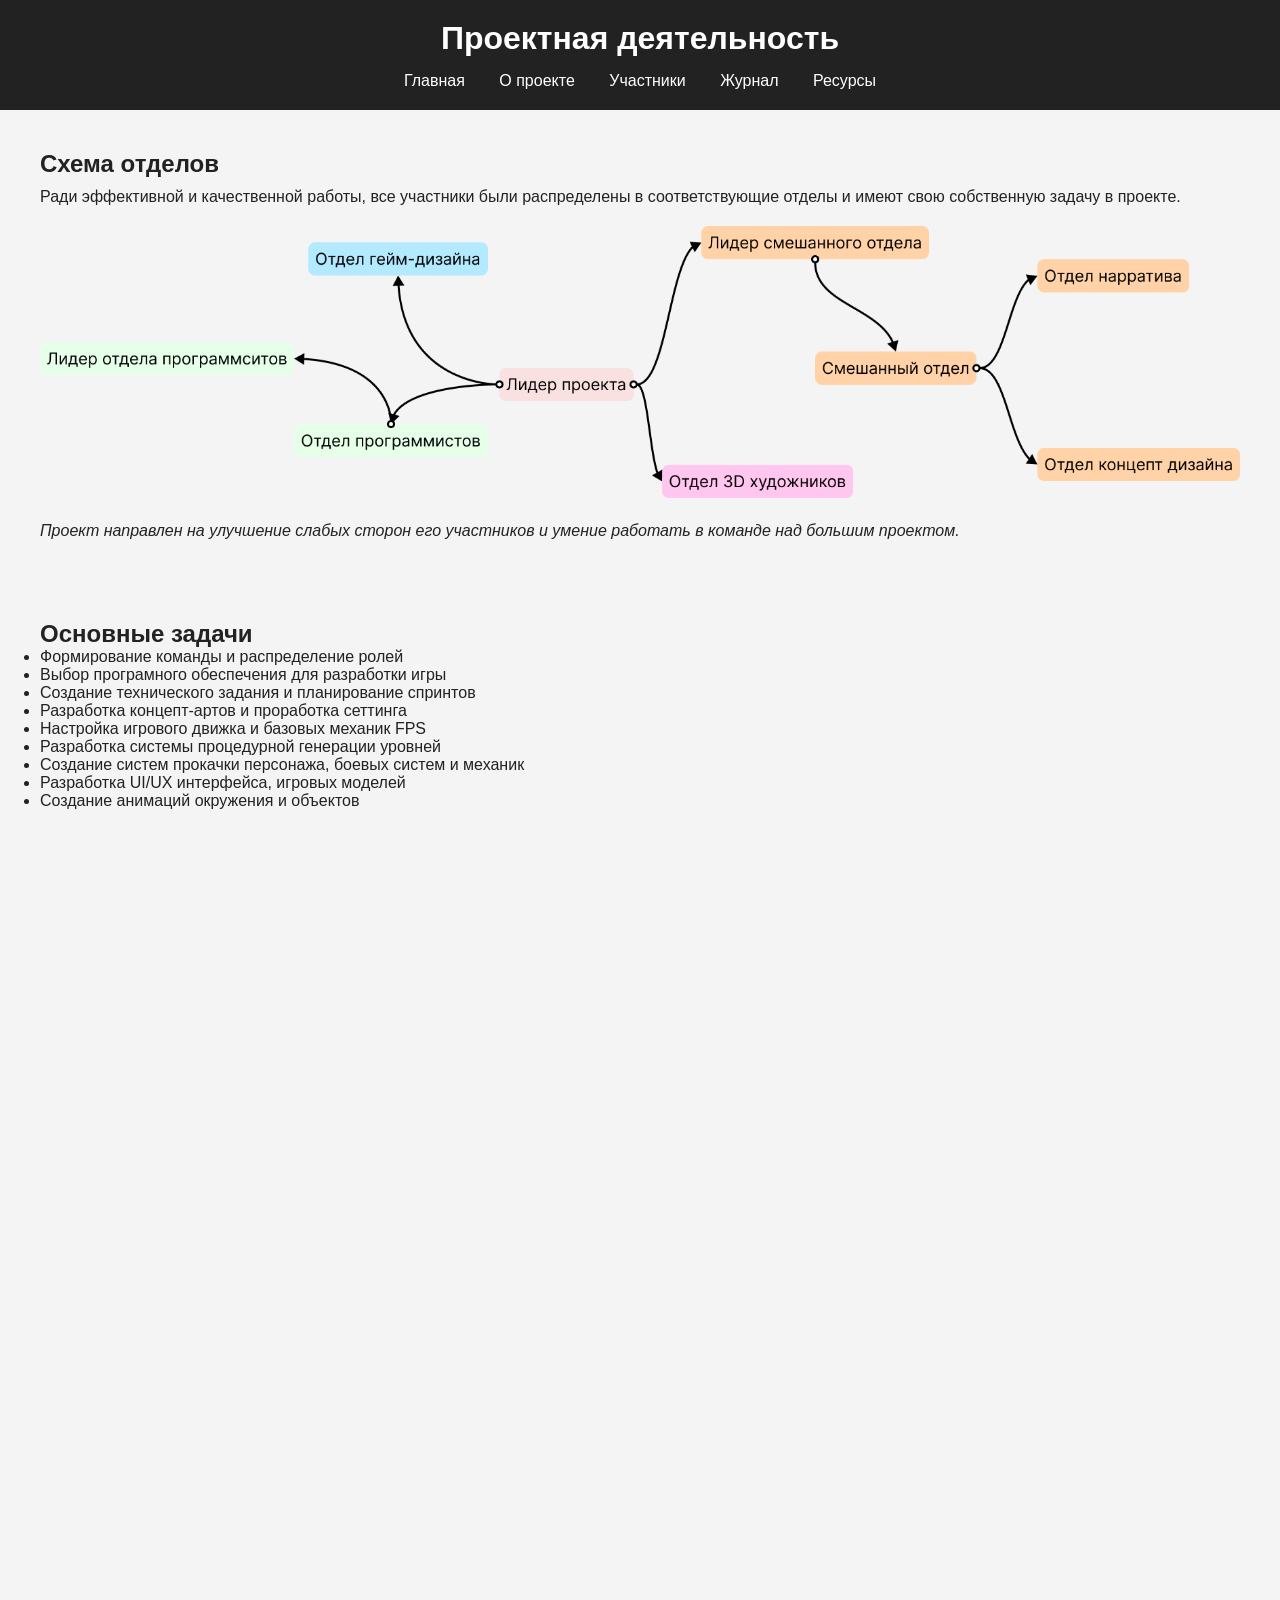
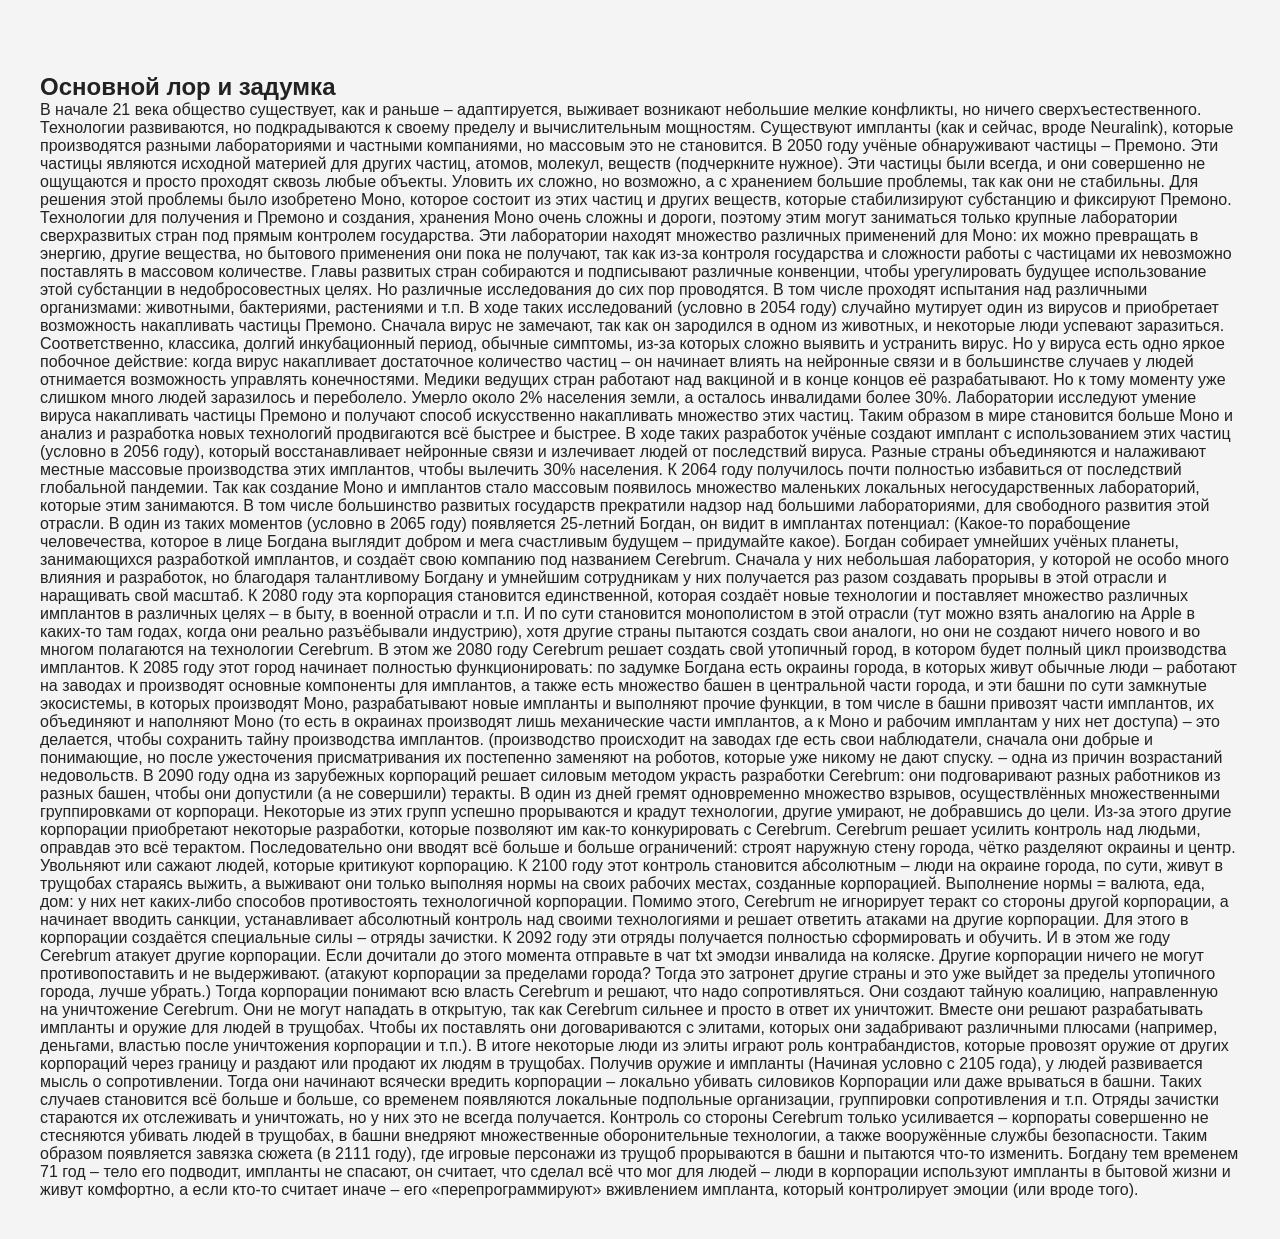
<file: site/about.html>
<!DOCTYPE html>
<html lang="ru">
<head>
<meta charset="UTF-8">
<title>О проекте</title>
<link rel="stylesheet" href="css_style.css">
</head>
<body>

<header>
    <h1>Проектная деятельность</h1>

    <nav>
        <a href="index.html">Главная</a>
        <a href="about.html">О проекте</a>
        <a href="team.html">Участники</a>
        <a href="journal.html">Журнал</a>
        <a href="resources.html">Ресурсы</a>
    </nav>
</header>

<main class="container">

<h2>Схема отделов</h2>

<div style="padding-top: 10px;"><p>
Ради эффективной и качественной работы, все участники были распределены в соответствующие отделы и имеют свою собственную задачу в проекте.
</p></div>

<img src="images/diagram.png" class="banner" alt="Схема">


<i>
Проект направлен на улучшение слабых сторон его участников и умение работать в команде над большим проектом.
</i>

<div style="padding-top: 80px;"><h2>Основные задачи</h2></div>


<ul>
<li>Формирование команды и распределение ролей</li>
<li>Выбор програмного обеспечения для разработки игры</li>
<li>Создание технического задания и планирование спринтов</li>
<li>Разработка концепт-артов и проработка сеттинга</li>
<li>Настройка игрового движка и базовых механик FPS</li>
<li>Разработка системы процедурной генерации уровней</li>
<li>Создание систем прокачки персонажа, боевых систем и механик</li>
<li>Разработка UI/UX интерфейса, игровых моделей</li>
<li>Создание анимаций окружения и объектов</li>
</ul>

<div style="padding-top: 30px;"><iframe src="https://docs.google.com/presentation/d/e/2PACX-1vRaPPcSZO4i5q-Asc5ziYnD9RUIAu5Bv3j3jD2DiozF25GtO4dYQOblQoOwQmMM2Q/pubembed?start=false&loop=true&delayms=3000" frameborder="0" width="1280" height="749" allowfullscreen="true" mozallowfullscreen="true" webkitallowfullscreen="true"></iframe></div>

<div style="padding-top: 80px;"><h2>Основной лор и задумка</h2></div>

<p>
В начале 21 века общество существует, как и раньше – адаптируется, выживает возникают небольшие мелкие конфликты, но ничего сверхъестественного. Технологии развиваются, но подкрадываются к своему пределу и вычислительным мощностям. Существуют импланты (как и сейчас, вроде Neuralink), которые производятся разными лабораториями и частными компаниями, но массовым это не становится.
В 2050 году учёные обнаруживают частицы – Премоно. Эти частицы являются исходной материей для других частиц, атомов, молекул, веществ (подчеркните нужное). Эти частицы были всегда, и они совершенно не ощущаются и просто проходят сквозь любые объекты. Уловить их сложно, но возможно, а с хранением большие проблемы, так как они не стабильны. Для решения этой проблемы было изобретено Моно, которое состоит из этих частиц и других веществ, которые стабилизируют субстанцию и фиксируют Премоно. Технологии для получения и Премоно и создания, хранения Моно очень сложны и дороги, поэтому этим могут заниматься только крупные лаборатории сверхразвитых стран под прямым контролем государства.
Эти лаборатории находят множество различных применений для Моно: их можно превращать в энергию, другие вещества, но бытового применения они пока не получают, так как из-за контроля государства и сложности работы с частицами их невозможно поставлять в массовом количестве.
Главы развитых стран собираются и подписывают различные конвенции, чтобы урегулировать будущее использование этой субстанции в недобросовестных целях. Но различные исследования до сих пор проводятся. В том числе проходят испытания над различными организмами: животными, бактериями, растениями и т.п. В ходе таких исследований (условно в 2054 году) случайно мутирует один из вирусов и приобретает возможность накапливать частицы Премоно. Сначала вирус не замечают, так как он зародился в одном из животных, и некоторые люди успевают заразиться. Соответственно, классика, долгий инкубационный период, обычные симптомы, из-за которых сложно выявить и устранить вирус. Но у вируса есть одно яркое побочное действие: когда вирус накапливает достаточное количество частиц – он начинает влиять на нейронные связи и в большинстве случаев у людей отнимается возможность управлять конечностями.
Медики ведущих стран работают над вакциной и в конце концов её разрабатывают. Но к тому моменту уже слишком много людей заразилось и переболело. Умерло около 2% населения земли, а осталось инвалидами более 30%.
Лаборатории исследуют умение вируса накапливать частицы Премоно и получают способ искусственно накапливать множество этих частиц. Таким образом в мире становится больше Моно и анализ и разработка новых технологий продвигаются всё быстрее и быстрее.
В ходе таких разработок учёные создают имплант с использованием этих частиц (условно в 2056 году), который восстанавливает нейронные связи и излечивает людей от последствий вируса.
Разные страны объединяются и налаживают местные массовые производства этих имплантов, чтобы вылечить 30% населения. К 2064 году получилось почти полностью избавиться от последствий глобальной пандемии.
Так как создание Моно и имплантов стало массовым появилось множество маленьких локальных негосударственных лабораторий, которые этим занимаются. В том числе большинство развитых государств прекратили надзор над большими лабораториями, для свободного развития этой отрасли.
В один из таких моментов (условно в 2065 году) появляется 25-летний Богдан, он видит в имплантах потенциал: (Какое-то порабощение человечества, которое в лице Богдана выглядит добром и мега счастливым будущем – придумайте какое).
Богдан собирает умнейших учёных планеты, занимающихся разработкой имплантов, и создаёт свою компанию под названием Cerebrum. Сначала у них небольшая лаборатория, у которой не особо много влияния и разработок, но благодаря талантливому Богдану и умнейшим сотрудникам у них получается раз разом создавать прорывы в этой отрасли и наращивать свой масштаб. К 2080 году эта корпорация становится единственной, которая создаёт новые технологии и поставляет множество различных имплантов в различных целях – в быту, в военной отрасли и т.п. И по сути становится монополистом в этой отрасли (тут можно взять аналогию на Apple в каких-то там годах, когда они реально разъёбывали индустрию), хотя другие страны пытаются создать свои аналоги, но они не создают ничего нового и во многом полагаются на технологии Cerebrum. В этом же 2080 году Cerebrum решает создать свой утопичный город, в котором будет полный цикл производства имплантов.
К 2085 году этот город начинает полностью функционировать: по задумке Богдана есть окраины города, в которых живут обычные люди – работают на заводах и производят основные компоненты для имплантов, а также есть множество башен в центральной части города, и эти башни по сути замкнутые экосистемы, в которых производят Моно, разрабатывают новые импланты и выполняют прочие функции, в том числе в башни привозят части имплантов, их объединяют и наполняют Моно (то есть в окраинах производят лишь механические части имплантов, а к Моно и рабочим имплантам у них нет доступа) – это делается, чтобы сохранить тайну производства имплантов. (производство происходит на заводах где есть свои наблюдатели, сначала они добрые и понимающие, но после ужесточения присматривания их постепенно заменяют на роботов, которые уже никому не дают спуску. – одна из причин возрастаний недовольств.
В 2090 году одна из зарубежных корпораций решает силовым методом украсть разработки Cerebrum: они подговаривают разных работников из разных башен, чтобы они допустили (а не совершили) теракты. В один из дней гремят одновременно множество взрывов, осуществлённых множественными группировками от корпораци. Некоторые из этих групп успешно прорываются и крадут технологии, другие умирают, не добравшись до цели. Из-за этого другие корпорации приобретают некоторые разработки, которые позволяют им как-то конкурировать с Cerebrum.
Cerebrum решает усилить контроль над людьми, оправдав это всё терактом. Последовательно они вводят всё больше и больше ограничений: строят наружную стену города, чётко разделяют окраины и центр. Увольняют или сажают людей, которые критикуют корпорацию. К 2100 году этот контроль становится абсолютным – люди на окраине города, по сути, живут в трущобах стараясь выжить, а выживают они только выполняя нормы на своих рабочих местах, созданные корпорацией. Выполнение нормы = валюта, еда, дом:  у них нет каких-либо способов противостоять технологичной корпорации.
Помимо этого, Cerebrum не игнорирует теракт со стороны другой корпорации, а начинает вводить санкции, устанавливает абсолютный контроль над своими технологиями и решает ответить атаками на другие корпорации. Для этого в корпорации создаётся специальные силы – отряды зачистки. К 2092 году эти отряды получается полностью сформировать и обучить. И в этом же году Cerebrum атакует другие корпорации. Если дочитали до этого момента отправьте в чат txt эмодзи инвалида на коляске. Другие корпорации ничего не могут противопоставить и не выдерживают. (атакуют корпорации за пределами города? Тогда это затронет другие страны и это уже выйдет за пределы утопичного города, лучше убрать.)
Тогда корпорации понимают всю власть Cerebrum и решают, что надо сопротивляться. Они создают тайную коалицию, направленную на уничтожение Cerebrum. Они не могут нападать в открытую, так как Cerebrum сильнее и просто в ответ их уничтожит. Вместе они решают разрабатывать импланты и оружие для людей в трущобах. Чтобы их поставлять они договариваются с элитами, которых они задабривают различными плюсами (например, деньгами, властью после уничтожения корпорации и т.п.). В итоге некоторые люди из элиты играют роль контрабандистов, которые провозят оружие от других корпораций через границу и раздают или продают их людям в трущобах.
Получив оружие и импланты (Начиная условно с 2105 года), у людей развивается мысль о сопротивлении. Тогда они начинают всячески вредить корпорации – локально убивать силовиков Корпорации или даже врываться в башни. Таких случаев становится всё больше и больше, со временем появляются локальные подпольные организации, группировки сопротивления и т.п. Отряды зачистки стараются их отслеживать и уничтожать, но у них это не всегда получается. Контроль со стороны Cerebrum только усиливается – корпораты совершенно не стесняются убивать людей в трущобах, в башни внедряют множественные оборонительные технологии, а также вооружённые службы безопасности.
Таким образом появляется завязка сюжета (в 2111 году), где игровые персонажи из трущоб прорываются в башни и пытаются что-то изменить.
Богдану тем временем 71 год – тело его подводит, импланты не спасают, он считает, что сделал всё что мог для людей – люди в корпорации используют импланты в бытовой жизни и живут комфортно, а если кто-то считает иначе – его «перепрограммируют» вживлением импланта, который контролирует эмоции (или вроде того).
</p>

</main>

</body>
</html>
</file>
<file: site/css_style.css>
* {
margin: 0;
padding: 0;
box-sizing: border-box;
}

body {
font-family: Arial, sans-serif;
background: #f4f4f4;
color: #222;
}

header {
background: #222;
color: white;
padding: 20px;
text-align: center;
}

nav {
margin-top: 15px;
}

nav a {
color: white;
text-decoration: none;
margin: 0 15px;
}

.hero {
display: flex;
align-items: center;
justify-content: space-between;
padding: 50px;
flex-wrap: wrap;
}

.hero img {
width: 400px;
border-radius: 10px;
margin-bottom: 30px;
}


.hero-text {
max-width: 650px;
text-align: justify;
}

.info {
justify-content: space-evenly;
padding: 50px;
flex-wrap: wrap;
}


button {
margin-top: 20px;
padding: 12px 25px;
border: none;
background: #0077ff;
color: white;
border-radius: 6px;
cursor: pointer;
}

.container {
padding: 40px;
}

.banner {
width: 100%;
border-radius: 10px;
margin-top: 20px;
margin-bottom: 20px;
}

.team-container {
display: flex;
justify-content: center;
gap: 30px;
padding: 40px;
flex-wrap: wrap;
}

.card {
background: white;
width: 350px;
padding: 20px;
border-radius: 10px;
text-align: center;
}

.card img {
width: 100%;
border-radius: 10px;
}

.journal {
padding: 40px;
}

.post {
background: white;
margin-bottom: 30px;
padding: 20px;
border-radius: 10px;
}

.post img {
width: 100%;
border-radius: 10px;
}

.links li {
margin: 15px 0;
}

.links a {
color: #0077ff;
text-decoration: none;
font-size: 18px;
}

footer {
background: #222;
color: white;
text-align: center;
padding: 20px;
}

@media (max-width: 768px) {

.hero {
flex-direction: column;
text-align: center;
}

.hero img {
width: 100%;
flex-wrap: wrap;
}
}
</file>
